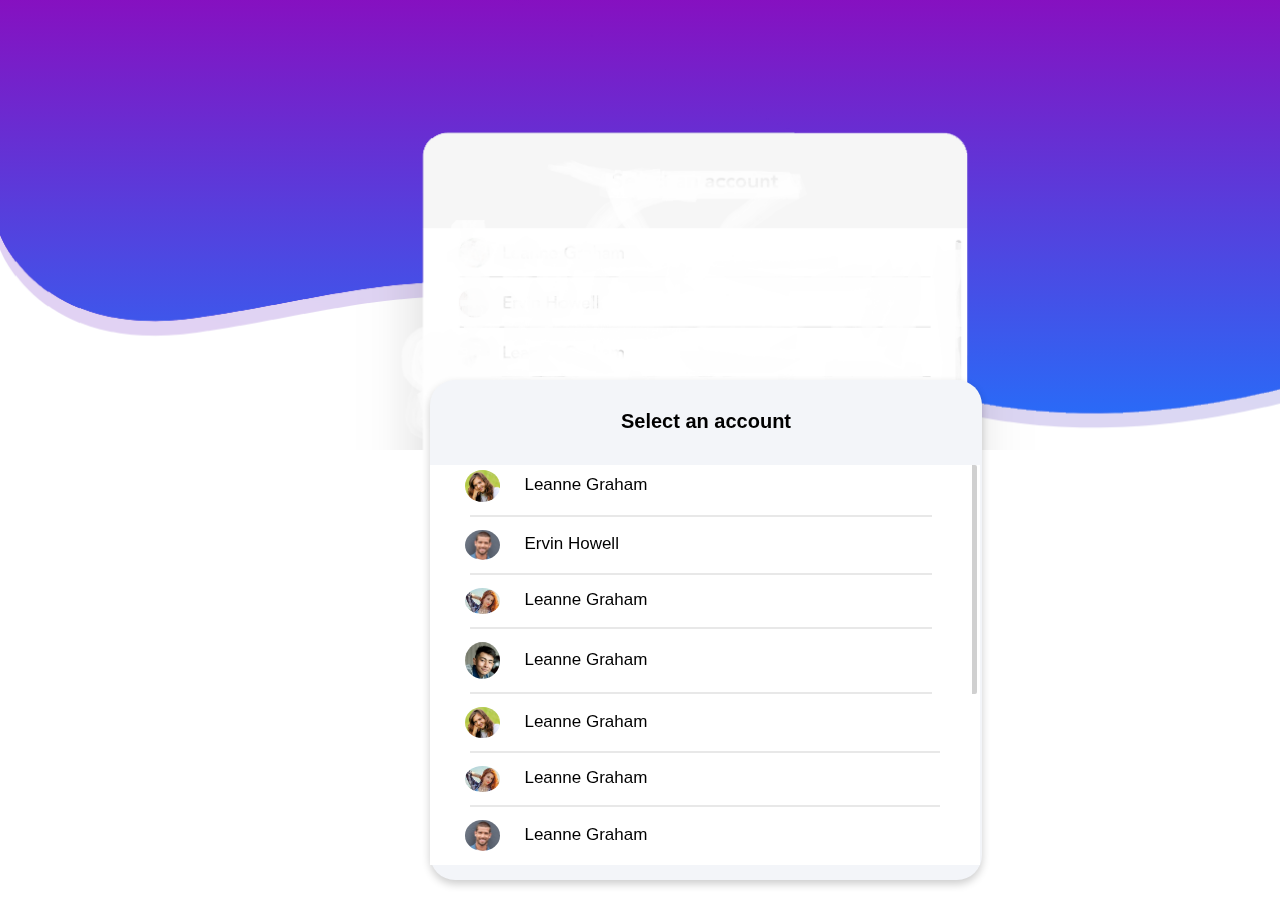
<file: index.html>
<!DOCTYPE>
<html>
<head>
	<meta charset="utf-8">
	<link rel="stylesheet" href="style.css">
</head>
	<body>
		<section class="wave"></section>

		<div class="main"> 

			<p style=" text-align: center; font-size: 20px;padding: 10px;"><strong>Select an account</strong></p>

			<div class="presub"> 
				<div style="border-right: 5px solid #D0D0D0;margin-right: 3px;border-radius: 2px;">
					<div class="sub">
						<a href="profile.html"><img src="okm.jpg">
							<span >Leanne Graham</span>
						</a>
					</div><br><hr style="margin-left: 40px;margin-right: 40px;border: 1px solid #E8E8E8;">

					<div class="sub">
						<img src="boy2.jpg">
						<span >Ervin Howell</span>
					</div><br><hr style="margin-left: 40px;margin-right: 40px;border: 1px solid #E8E8E8;">

					<div class="sub">
						<img src="girl2.jpg" >
						<span>Leanne Graham</span>
					</div><br><hr style="margin-left: 40px;margin-right: 40px;border: 1px solid #E8E8E8;">

					<div class="sub">
						<img src="boy1.jpg" >
						<span>Leanne Graham</span>
					</div><br><hr style="margin-left: 40px;margin-right: 40px;border: 1px solid #E8E8E8;">
				</div>

				<div class="sub">
					<img src="okm.jpg">
					<span>Leanne Graham</span>
				</div><br><hr style="margin-left: 40px;margin-right: 40px;border: 1px solid #E8E8E8;">

				<div class="sub">
					<img src="girl2.jpg" >
					<span>Leanne Graham</span>
				</div><br><hr style="margin-left: 40px;margin-right: 40px;border: 1px solid #E8E8E8;">

				<div class="sub">
					<img src="boy2.jpg" >
					<span>Leanne Graham</span>
				</div><br>

			</div>
		</div>
		
	</body>
</html>
</file>
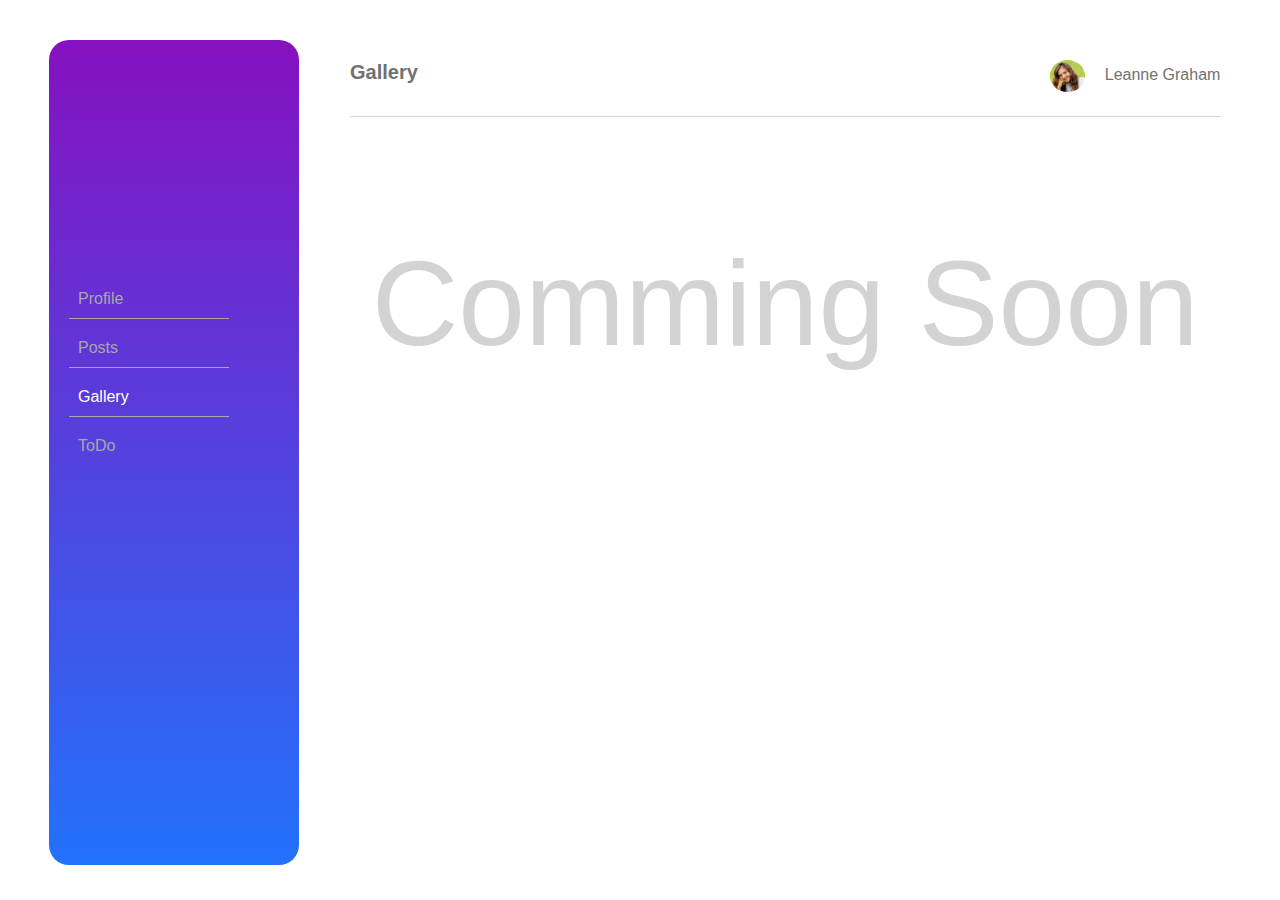
<file: gallery.html>
<!DOCTYPE html>
<html lang="eng">
<head>
	<link rel="stylesheet" href="profilestyle.css">
</head>
<body>
	<div class="sidebar">
        
        <ul>
            <li><a href="profile.html" >Profile</a></li>
            <li><a href="posts.html" >Posts</a></li>
            <li><a href="#" id="current">Gallery</a></li>
            <li><a href="todo.html">ToDo</a></li>
        </ul>  
    </div>
    <div class="main">
    	<div class="header">
    		
    	<strong style="font-size: 20px;">Gallery</strong> 
    			
    		
    			<div class="dropdown">
                <span>
                    <img src="okm.jpg" id="id1" style="width:35px;margin-right: 15px;">
                    Leanne Graham
                </span>

                <div class="dropdown-content">
                    <img src="okm.jpg" id="id1"style="width:70px;margin-left:50px;">

                    <div style="text-align: center;font-weight:normal;margin-top: 10px;color:#606060;border-bottom: 1px solid #D8D8D8; padding: 10px;">
                        Leanne Graham<br><span style="color: #989898;">Sincere@april.biz</span>
                    </div>
                    <div style="border-bottom: 1px solid #D8D8D8;padding: 10px;">
                        <img src="boy2.jpg" id="id1" style="width:35px;"> 
                        Clementine Bauch
                    </div>
                    <div style="padding: 10px;">
                        <img src="boy1.jpg" id="id1" style="width:35px;">
                         Patricia Lebsack
                    </div>
                    <a href="index.html">
                        <button style=" background-color: tomato; border: none;border-radius:20px;color: white;padding: 15px 32px;text-align: center;text-decoration: none;display: inline-block;font-size: 16px;margin: 4px 2px;cursor: pointer;margin-left: 50px;">
                            Sign Out
                        </button>
                    </a>
                </div>
            </div>  
    			
            <div style=" border-top: 1px solid;margin-top: 30px;color:lightgray;"></div>
    			
            <div style="color:lightgray;font-size: 120px;text-align: center;margin-top:20%;">
    			Comming Soon
    		</div>
    	</div>
    </div>
</body>
</html>
</file>
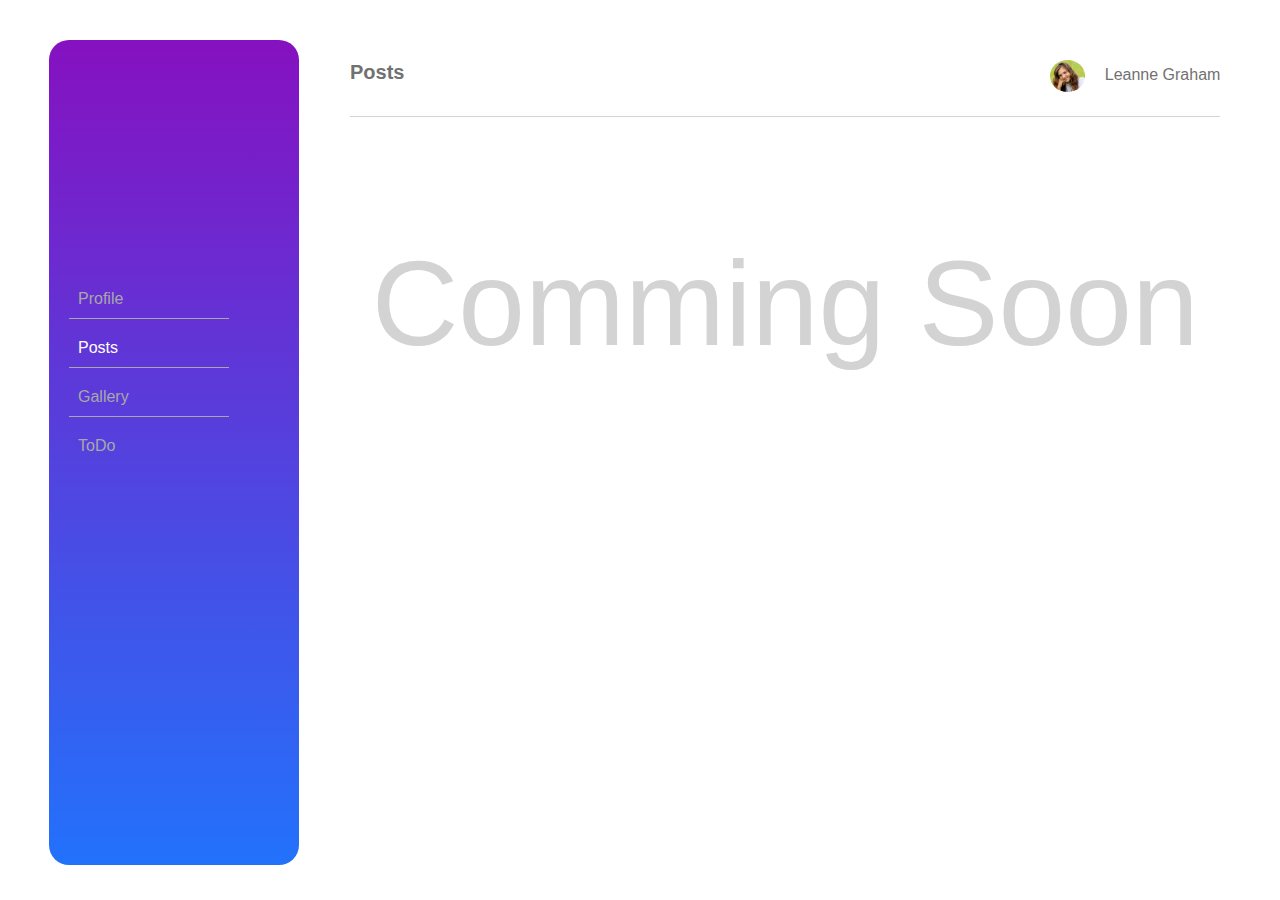
<file: posts.html>
<!DOCTYPE html>
<html lang="eng">
<head>
	<link rel="stylesheet" href="profilestyle.css">
</head>
<body>
	<div class="sidebar">
        
        <ul>
            <li><a href="profile.html" >Profile</a></li>
            <li><a href="#" id="current">Posts</a></li>
            <li><a href="gallery.html">Gallery</a></li>
            <li><a href="todo.html">ToDo</a></li>
        </ul>  
    </div>
    <div class="main">
    	<div class="header">
    		
    	<strong style="font-size: 20px;">Posts</strong> 
    			
    		
    			<div class="dropdown">
	  			<span>
	  				<img src="okm.jpg" id="id1" style="width:35px;margin-right: 15px;">
	  				Leanne Graham
	  			</span>

	    		<div class="dropdown-content">
	  				<img src="okm.jpg" id="id1"style="width:70px;margin-left:50px;">

	  				<div style="text-align: center;font-weight:normal;margin-top: 10px;color:#606060;border-bottom: 1px solid #D8D8D8; padding: 10px;">
	  	 				Leanne Graham<br><span style="color: #989898;">Sincere@april.biz</span>
	  	 			</div>
	  	 			<div style="border-bottom: 1px solid #D8D8D8;padding: 10px;">
	  	 				<img src="boy2.jpg" id="id1" style="width:35px;"> 
	  	 				Clementine Bauch
	  	 			</div>
	  	 			<div style="padding: 10px;">
	  	 				<img src="boy1.jpg" id="id1" style="width:35px;">
	  	 				 Patricia Lebsack
	  	 			</div>
	  	 			<a href="index.html">
	  	 				<button style=" background-color: tomato; border: none;border-radius:20px;color: white;padding: 15px 32px;text-align: center;text-decoration: none;display: inline-block;font-size: 16px;margin: 4px 2px;cursor: pointer;margin-left: 50px;">
	  	 					Sign Out
	  	 				</button>
	  	 			</a>
	  			</div>
	    	</div>	
    			
    			<div style=" border-top: 1px solid;margin-top: 30px;color:lightgray;"></div>
    			
    			<div style="color:lightgray;font-size: 120px;text-align: center;margin-top:20%;">
    				Comming Soon
    			</div>
    	</div>
    </div>
</body>
</html>
</file>
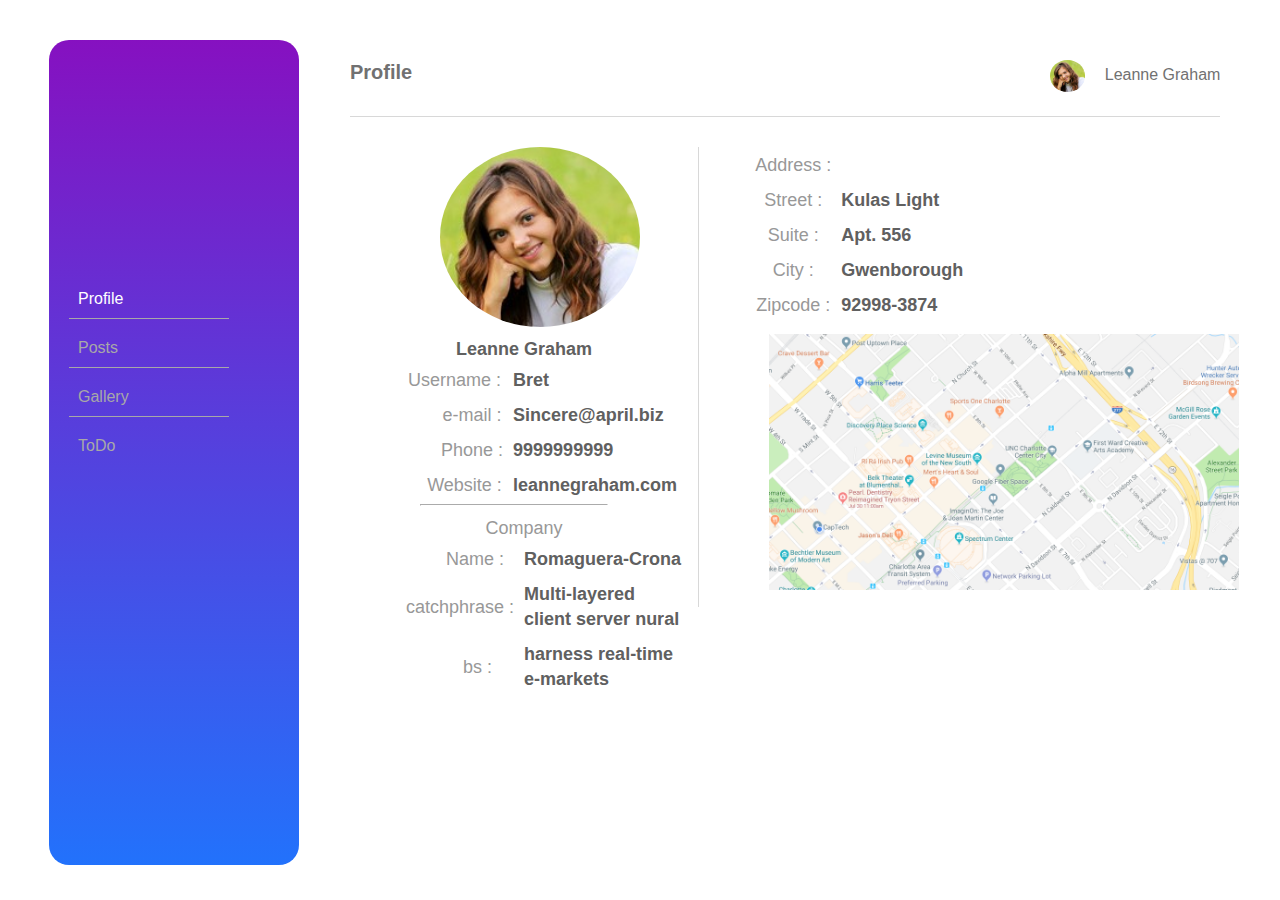
<file: profile.html>
<!DOCTYPE html>
<html lang="eng">
<head>
	<link rel="stylesheet" href="profilestyle.css">
</head>
<body>
	<div class="sidebar">
        
        <ul>
            <li><a href="#" id="current">Profile</a></li>
            <li><a href="posts.html">Posts</a></li>
            <li><a href="gallery.html">Gallery</a></li>
            <li><a href="todo.html">ToDo</a></li>
        </ul>  
    </div>

    <div class="main">
    	<div class="header">
    		<strong style="font-size: 20px;">Profile</strong> 

			<div class="dropdown">
	  			<span>
	  				<img src="okm.jpg" id="id1" style="width:35px;margin-right: 15px;">
	  				Leanne Graham
	  			</span>

	    		<div class="dropdown-content">
	  				<img src="okm.jpg" id="id1"style="width:70px;margin-left:50px;">

	  				<div style="text-align: center;font-weight:normal;margin-top: 10px;color:#606060;border-bottom: 1px solid #D8D8D8; padding: 10px;">
	  	 				Leanne Graham<br><span style="color: #989898;">Sincere@april.biz</span>
	  	 			</div>
	  	 			<div style="border-bottom: 1px solid #D8D8D8;padding: 10px;">
	  	 				<img src="boy2.jpg" id="id1" style="width:35px;"> 
	  	 				Clementine Bauch
	  	 			</div>
	  	 			<div style="padding: 10px;">
	  	 				<img src="boy1.jpg" id="id1" style="width:35px;">
	  	 				 Patricia Lebsack
	  	 			</div>
	  	 			<a href="index.html">
	  	 				<button style=" background-color: tomato; border: none;border-radius:20px;color: white;padding: 15px 32px;text-align: center;text-decoration: none;display: inline-block;font-size: 16px;margin: 4px 2px;cursor: pointer;margin-left: 50px;">
	  	 					Sign Out
	  	 				</button>
	  	 			</a>
	  			</div>
	    	</div>	

	    	<div class="row">
	    		<div class="column" style="margin-top: 30px;">
	          
		          	<img src="okm.jpg" id="id1" style="width:200px; margin-left: 90px;">
		        	
		        	<div style="text-align: center;font-weight: bold;margin-top: 10px;color:#606060; "> 
		        		Leanne Graham
		        	</div>
		          	
		          	<table>
			          	<tr><th>Username    :</th><td> Bret</td></tr>
			          	<tr><th>&nbsp;&nbsp;&nbsp;&nbsp;&nbsp;&nbsp;&nbsp;e-mail :</th><td> Sincere@april.biz</td></tr>
			          	<tr><th>&nbsp;&nbsp;&nbsp;&nbsp;&nbsp;&nbsp;&nbsp;Phone :</th><td> 9999999999</td></tr>
			          	<tr><th>&nbsp;&nbsp;&nbsp;&nbsp;Website :</th><td>leannegraham.com</td></tr>
		          	</table>
					
					<hr style="margin-right: 90px;border-color: #FFFFFF;margin-left: 70px;">

		          	<table>
			          	<div style="text-align: center;font-weight:normal;margin-top: 10px;color:#989898; ">Company</div>
			          	<tr><th>&nbsp;&nbsp;&nbsp;&nbsp;&nbsp;&nbsp;Name   :</th><td> Romaguera-Crona</td></tr>
			          	<tr><th>catchphrase :</th><td> Multi-layered <br> client server nural</td></tr>
			          	<tr><th>&nbsp;&nbsp;&nbsp;&nbsp;&nbsp;&nbsp;&nbsp;bs :</th><td>harness real-time<br>e-markets</td></tr>
		         	 </table>
	      
	          	</div>
	          	<div class="column"  style="border-left: 1px solid #D8D8D8;margin-top: 30px;">
	          		<table>
	          			<tr>
	          				<th>Address :</th>
	          			</tr>
	          			<tr><th>Street :</th><td>Kulas Light</td></tr>
	          			<tr><th>Suite :</th><td>Apt. 556</td></tr>
	          			<tr><th>City :</th><td>Gwenborough</td></tr>
	          			<tr><th>Zipcode :</th><td>92998-3874</td></tr>
	          		</table>
	          		<!-- <div>
	          			<iframe src="https://www.google.com/maps/embed?pb=!1m14!1m12!1m3!1d21995.80122501915!2d77.58354068474223!3d12.949758575450629!2m3!1f0!2f0!3f0!3m2!1i1024!2i768!4f13.1!5e0!3m2!1sen!2sin!4v1624947081636!5m2!1sen!2sin" width="600" height="450" style="border:0;" allowfullscreen="" loading="lazy"></iframe>"
	          		</div> -->
	          		<img src="map.png" style="height: 170%;width: 135%;margin-left: 60px; padding: 10px;">
	          	</div>
	          </div>
	      	</div>
	    </div>
    </div>
</body>
</html>
</file>
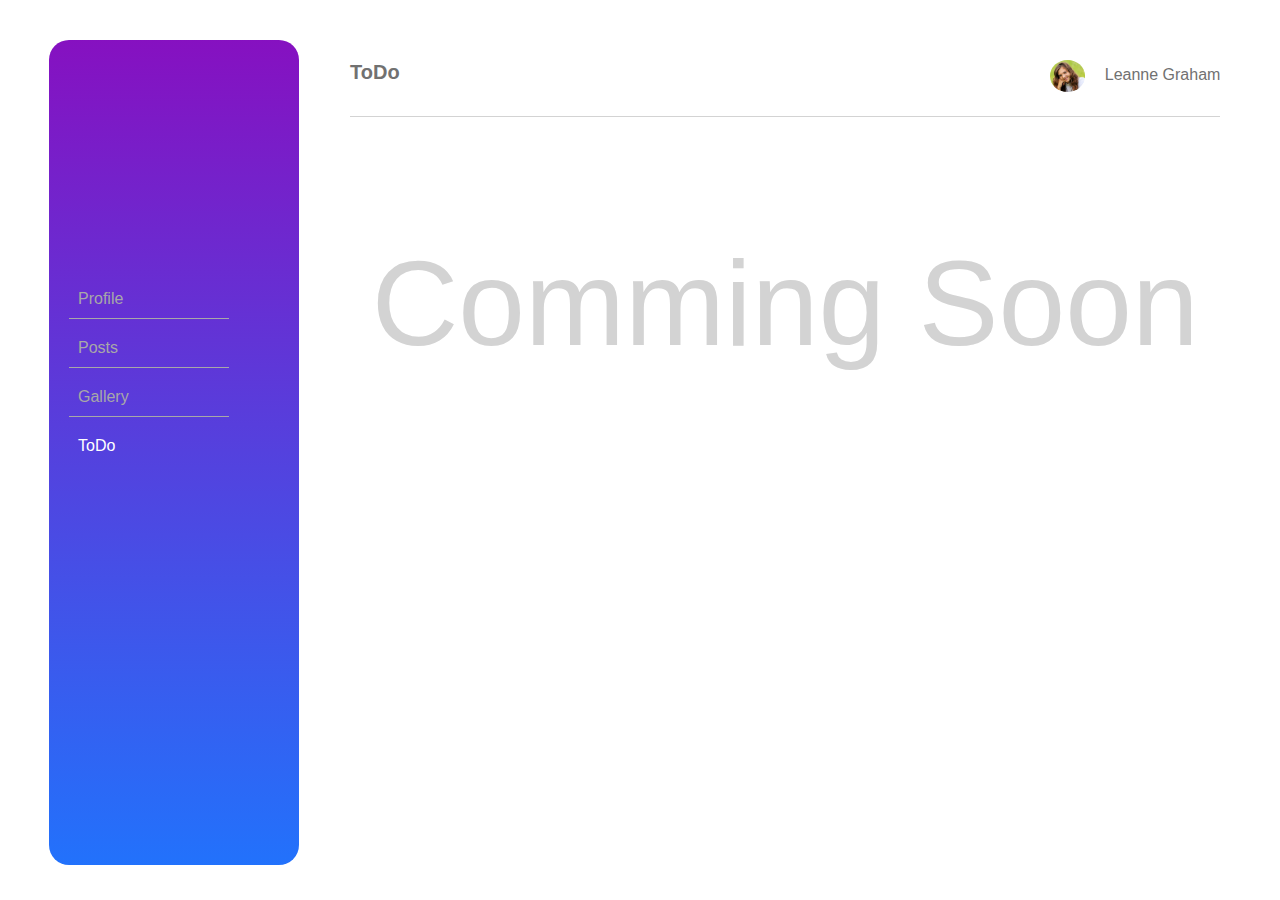
<file: todo.html>
<!DOCTYPE html>
<html lang="eng">
<head>
	<link rel="stylesheet" href="profilestyle.css">
</head>
<body>
	<div class="sidebar">
        
        <ul>
            <li><a href="profile.html" >Profile</a></li>
            <li><a href="posts.html" >Posts</a></li>
            <li><a href="gallery.html">Gallery</a></li>
            <li><a href="#" id="current">ToDo</a></li>
        </ul>  
    </div>
    <div class="main">
    	<div class="header">
    		
    	<strong style="font-size: 20px;">ToDo</strong> 
    			
    		
    			<div class="dropdown">
                <span>
                    <img src="okm.jpg" id="id1" style="width:35px;margin-right: 15px;">
                    Leanne Graham
                </span>

                <div class="dropdown-content">
                    <img src="okm.jpg" id="id1"style="width:70px;margin-left:50px;">

                    <div style="text-align: center;font-weight:normal;margin-top: 10px;color:#606060;border-bottom: 1px solid #D8D8D8; padding: 10px;">
                        Leanne Graham<br><span style="color: #989898;">Sincere@april.biz</span>
                    </div>
                    <div style="border-bottom: 1px solid #D8D8D8;padding: 10px;">
                        <img src="boy2.jpg" id="id1" style="width:35px;"> 
                        Clementine Bauch
                    </div>
                    <div style="padding: 10px;">
                        <img src="boy1.jpg" id="id1" style="width:35px;">
                         Patricia Lebsack
                    </div>
                    <a href="index.html">
                        <button style=" background-color: tomato; border: none;border-radius:20px;color: white;padding: 15px 32px;text-align: center;text-decoration: none;display: inline-block;font-size: 16px;margin: 4px 2px;cursor: pointer;margin-left: 50px;">
                            Sign Out
                        </button>
                    </a>
                </div>
            </div>  
    		
            <div style=" border-top: 1px solid;margin-top: 30px;color:lightgray;"></div>
    		<div style="color:lightgray;font-size: 120px;text-align: center;margin-top:20%;">
    			Comming Soon
    		</div>
    	</div>
    </div>
</body>
</html>
</file>
<file: style.css>
*{
	font-family: 'Josefin Sans', sans-serif;
	text-decoration: none;
}
body
{
	margin:0;
	padding:0;		
}
section
{
	width:100%;
	min-height: 450px;
}
.wave
{
	position: relative;
	background: linear-gradient(180deg, hsla(280,84%,41%,1)0%, hsla(218,97%,56%,1)100%);
}
.wave:before
{
	content: '';
	position: absolute;
	bottom: 0;
	width: 100%;
	height: 450px;
	background: url(width.png);
	background-size: cover;
	background-repeat: no-repeat;

}
.main
{
	width: 552px;
	position:fixed;
	height:500px;
	background-color: F3F5F9;
	margin-left: 430px; 
	bottom: 20; 
	border-radius: 25px;
	box-shadow: 0 4px 8px 0 rgba(0, 0, 0, 0.2);

}
.main .presub
{
	width:550px;
	height:400px;
	background-color: white;
	bottom: 15;
	position:absolute;

}
.main .presub .sub
{
	display: inline-block; 
	margin-left: 30px;
	padding: 5px;
}
img
{
	width:35px;
	border-radius: 50%; 
	vertical-align: middle;

}
span{
	text-align: center;
	padding-left: 20px;
	color:black;
	font-size: 17px;
}
</file>
<file: profilestyle.css>
*{
  margin: 0;
  padding: 0;
  list-style: none;
  text-decoration: none;
  font-family: 'Josefin Sans', sans-serif;
}
.sidebar
{
  width: 250px;
  height: 85%;
  margin: 40px 30px 30px 49px;
  background: linear-gradient(180deg, hsla(280,84%,41%,1)0%, hsla(218,97%,56%,1)100%);
  padding: 30px 0px;
  position: absolute;
  border-radius: 20px;


}
ul
{
  padding: 0px 70px 0px 10px;
  margin-top: 80%;
}
li
{
  padding: 20px 10px 10px 9px;
  border-bottom: 1px solid #A8A8A8;
  margin-left: 10px;
}
li:last-child
{
  border-bottom: none;
}
a{
  color: #A8A8A8;
}
#id1{
  border-radius: 50%; 
  vertical-align: middle;
}
#current{
  color: white;
}

.main .header
{
  width: 68%;
  margin-left: 300px;
  padding: 60px 30px 20px 50px;
  background: #fff;
  color: #717171;
  line-height: 25px;
  position: absolute;
}
.row{
  border-top: 1px solid #D8D8D8;
  box-sizing: border-box; 
  font-size: 18px;
  margin-top: 30px;
}
.dropdown {
  position: relative;
  display: inline-block;
  float:right;

}

.dropdown-content {
  display: none;
  position: absolute;
  background-color: #f9f9f9;
  min-width: 200px;
  box-shadow: 0px 8px 16px 0px rgba(0,0,0,0.2);
  padding: 12px 16px;
  z-index: 1;

}

.dropdown:hover .dropdown-content {
  display: block;
  padding: 20px;
  border-radius: 20px;
}
.text{
  padding-left: 9%;
}
.main .header .column{
  float:left;
  width:40%;

}
table
{
 margin-left: 50px;
}
th{
padding: 4px;
color: #989898;
font-weight: normal;
}
td{
padding: 4px;
font-weight: bold;
color:#606060;
}
</file>
